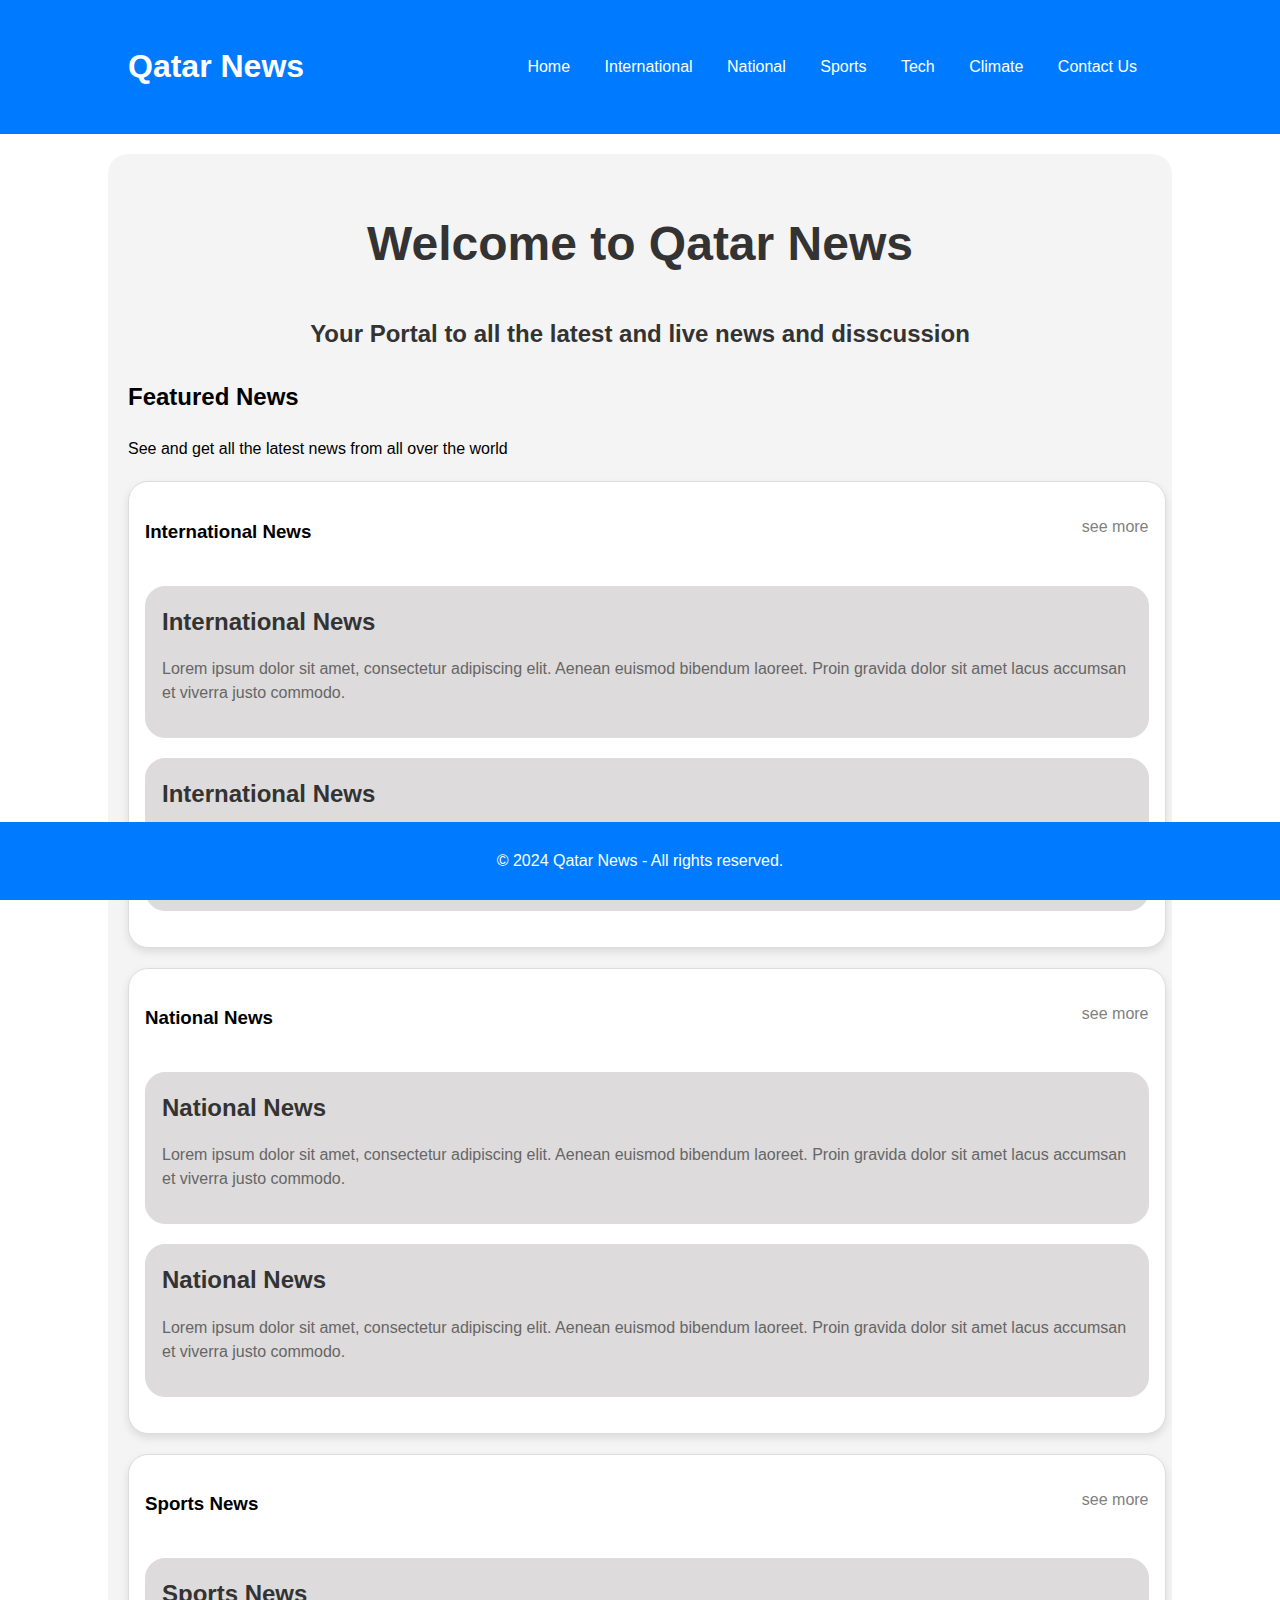
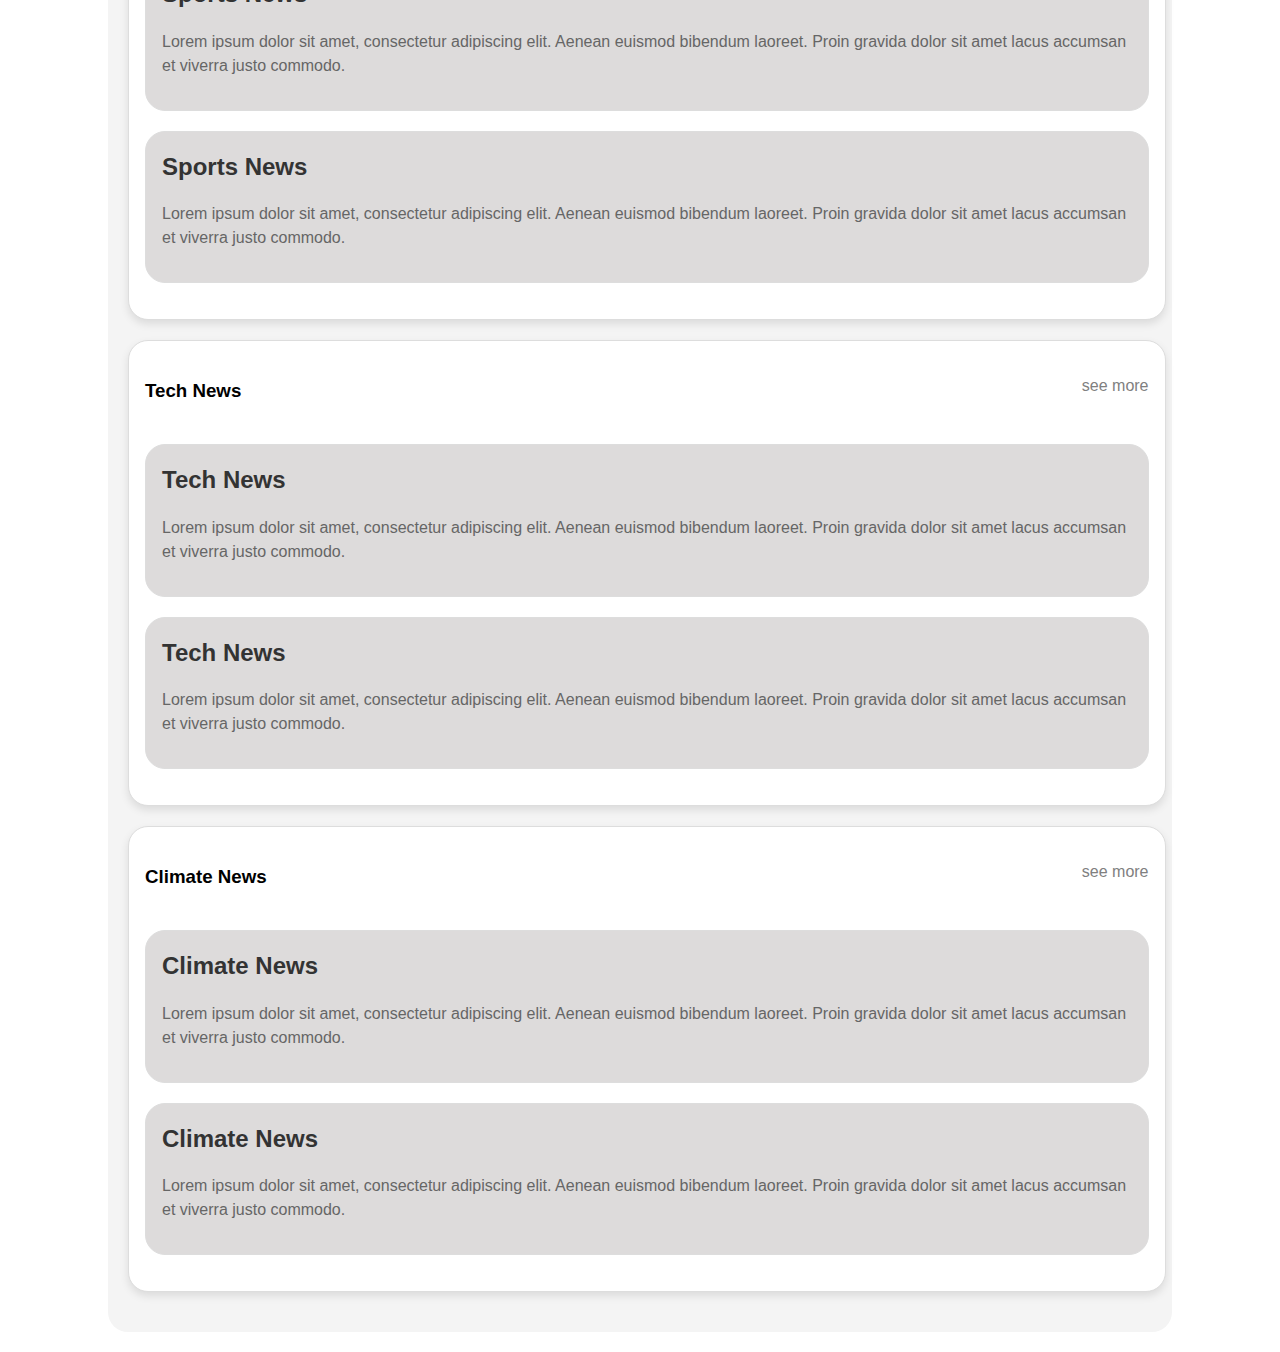
<file: index.html>
<!DOCTYPE html>
<html lang="en">

<head>
    <meta charset="UTF-8">
    <meta name="viewport" content="width=device-width, initial-scale=1.0">
    <title>News Website - Skeleton</title>
    <!-- Link to external CSS file for styling -->
    <link rel="stylesheet" href="styles\styles.css">
</head>

<body>
    <!-- Header Section -->
    <header>
        <div class="header-container">
            <h1>Qatar News</h1>
            <!-- Navigation links to other pages -->
            <nav>
                <a href="index.html">Home</a>
                <a href="international.html">International</a>
                <a href="national.html">National</a>
                <a href="sports.html">Sports</a>
                <a href="tech.html">Tech</a>
                <a href="weather.html">Climate</a>
                <a href="contact.html">Contact Us</a>
            </nav>
        </div>
    </header>

    <!-- Main Content Section -->
    <main>
        <section>
            <div class="main-heading news-heading">
                <h1>Welcome to Qatar News</h1>
                <p>Your Portal to all the latest and live news and disscussion</p>
            </div>
            <!-- Featured News Section -->
            <section>
                <h2>Featured News</h2>
                <p>See and get all the latest news from all over the world</p>
                <div class="news-headings">
                    <div class="flex">
                        <h3>International News</h3>
                        <a href="international.html">
                            <p>see more</p>
                        </a>
                    </div>

                    <div class="news-card">
                        <h4 class="news-heading">International News</h4>
                        <p class="news-content">
                            Lorem ipsum dolor sit amet, consectetur adipiscing elit. Aenean euismod bibendum laoreet.
                            Proin gravida dolor sit amet lacus accumsan et viverra justo commodo.
                        </p>
                    </div>

                    <div class="news-card">
                        <h4 class="news-heading">International News</h4>
                        <p class="news-content">
                            Lorem ipsum dolor sit amet, consectetur adipiscing elit. Aenean euismod bibendum laoreet.
                            Proin gravida dolor sit amet lacus accumsan et viverra justo commodo.
                        </p>
                    </div>
                </div>

                <div class="news-headings">
                    <div class="flex">
                        <h3>National News</h3>
                        <a href="national.html">
                            <p>see more</p>
                        </a>
                    </div>

                    <div class="news-card">
                        <h4 class="news-heading">National News</h4>
                        <p class="news-content">
                            Lorem ipsum dolor sit amet, consectetur adipiscing elit. Aenean euismod bibendum laoreet.
                            Proin gravida dolor sit amet lacus accumsan et viverra justo commodo.
                        </p>
                    </div>

                    <div class="news-card">
                        <h4 class="news-heading">National News</h4>
                        <p class="news-content">
                            Lorem ipsum dolor sit amet, consectetur adipiscing elit. Aenean euismod bibendum laoreet.
                            Proin gravida dolor sit amet lacus accumsan et viverra justo commodo.
                        </p>
                    </div>
                </div>

                <div class="news-headings">
                    <div class="flex">
                        <h3>Sports News</h3>
                        <a href="sports.html">
                            <p>see more</p>
                        </a>
                    </div>

                    <div class="news-card">
                        <h4 class="news-heading">Sports News</h4>
                        <p class="news-content">
                            Lorem ipsum dolor sit amet, consectetur adipiscing elit. Aenean euismod bibendum laoreet.
                            Proin gravida dolor sit amet lacus accumsan et viverra justo commodo.
                        </p>
                    </div>

                    <div class="news-card">
                        <h4 class="news-heading">Sports News</h4>
                        <p class="news-content">
                            Lorem ipsum dolor sit amet, consectetur adipiscing elit. Aenean euismod bibendum laoreet.
                            Proin gravida dolor sit amet lacus accumsan et viverra justo commodo.
                        </p>
                    </div>
                </div>

                <div class="news-headings">
                    <div class="flex">
                        <h3>Tech News</h3>
                        <a href="tech.html">
                            <p>see more</p>
                        </a>
                    </div>

                    <div class="news-card">
                        <h4 class="news-heading">Tech News</h4>
                        <p class="news-content">
                            Lorem ipsum dolor sit amet, consectetur adipiscing elit. Aenean euismod bibendum laoreet.
                            Proin gravida dolor sit amet lacus accumsan et viverra justo commodo.
                        </p>
                    </div>

                    <div class="news-card">
                        <h4 class="news-heading">Tech News</h4>
                        <p class="news-content">
                            Lorem ipsum dolor sit amet, consectetur adipiscing elit. Aenean euismod bibendum laoreet.
                            Proin gravida dolor sit amet lacus accumsan et viverra justo commodo.
                        </p>
                    </div>
                </div>

                <div class="news-headings">
                    <div class="flex">
                        <h3>Climate News</h3>
                        <a href="weather.html">
                            <p>see more</p>
                        </a>
                    </div>

                    <div class="news-card">
                        <h4 class="news-heading">Climate News</h4>
                        <p class="news-content">
                            Lorem ipsum dolor sit amet, consectetur adipiscing elit. Aenean euismod bibendum laoreet.
                            Proin gravida dolor sit amet lacus accumsan et viverra justo commodo.
                        </p>
                    </div>

                    <div class="news-card">
                        <h4 class="news-heading">Climate News</h4>
                        <p class="news-content">
                            Lorem ipsum dolor sit amet, consectetur adipiscing elit. Aenean euismod bibendum laoreet.
                            Proin gravida dolor sit amet lacus accumsan et viverra justo commodo.
                        </p>
                    </div>
                </div>
            </section>
        </section>
    </main>

    <!-- Footer Section -->
    <footer>
        <div class="footer-container">
            <p>&copy; 2024 Qatar News - All rights reserved.</p>
        </div>
    </footer>
</body>

</html>
</file>
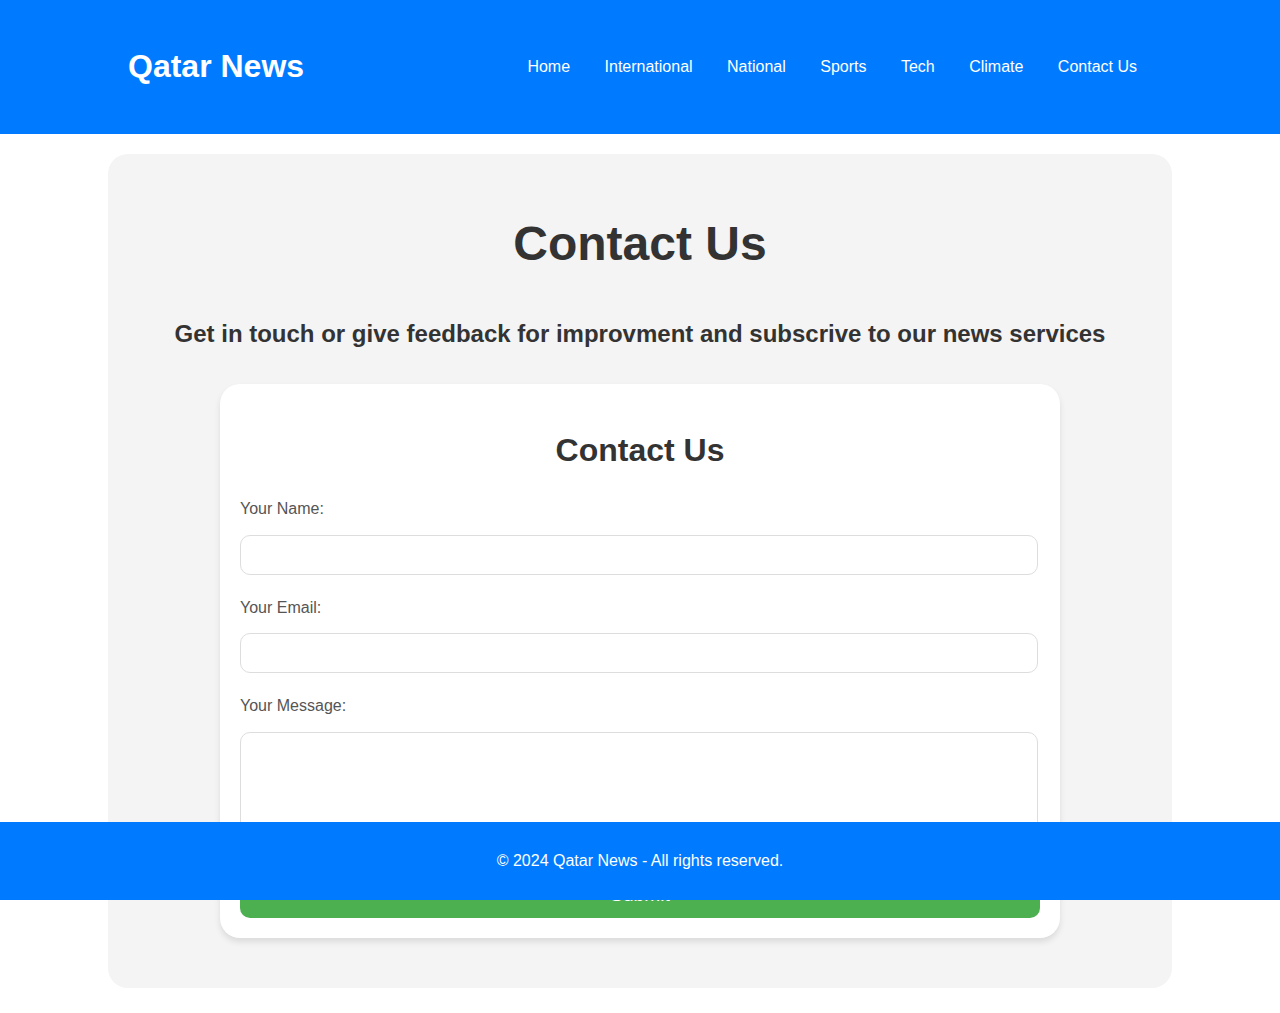
<file: contact.html>
<!DOCTYPE html>
<html lang="en">
<head>
    <meta charset="UTF-8">
    <meta name="viewport" content="width=device-width, initial-scale=1.0">
    <title>News Website - Skeleton</title>
    <!-- Link to external CSS file for styling -->
    <link rel="stylesheet" href="styles\styles.css">
</head>
<body>
    <!-- Header Section -->
    <header>
        <div class="header-container">
            <h1>Qatar News</h1>
            <!-- Navigation links to other pages -->
            <nav>
                <a href="index.html">Home</a>
                <a href="international.html">International</a>
                <a href="national.html">National</a>
                <a href="sports.html">Sports</a>
                <a href="tech.html">Tech</a>
                <a href="weather.html">Climate</a>
                <a href="contact.html">Contact Us</a>
            </nav>
        </div>
    </header>

    <!-- Main Content Section -->
    <main>
        <section>
            <div class="main-heading news-heading">
                <h1>Contact Us</h1>
                <p>Get in touch or give feedback for improvment and subscrive to our news services</p>
            </div>

            <section class="contact-section">
                <h1>Contact Us</h1>
                <form class="contact-form">
                  <div class="form-group">
                    <label for="name">Your Name:</label>
                    <input type="text" id="name" name="name" required>
                  </div>
                  
                  <div class="form-group">
                    <label for="email">Your Email:</label>
                    <input type="email" id="email" name="email" required>
                  </div>
                  
                  <div class="form-group">
                    <label for="message">Your Message:</label>
                    <textarea id="message" name="message" rows="5" required></textarea>
                  </div>
                  
                </form>
                <a href="thankyou.html"><button type="button" class="submit-button">Submit</button></a>
              </section>
        </section>
    </main>

    <!-- Footer Section -->
    <footer>
        <div class="footer-container">
            <p>&copy; 2024 Qatar News - All rights reserved.</p>
        </div>
    </footer>
</body>
</html>
</file>
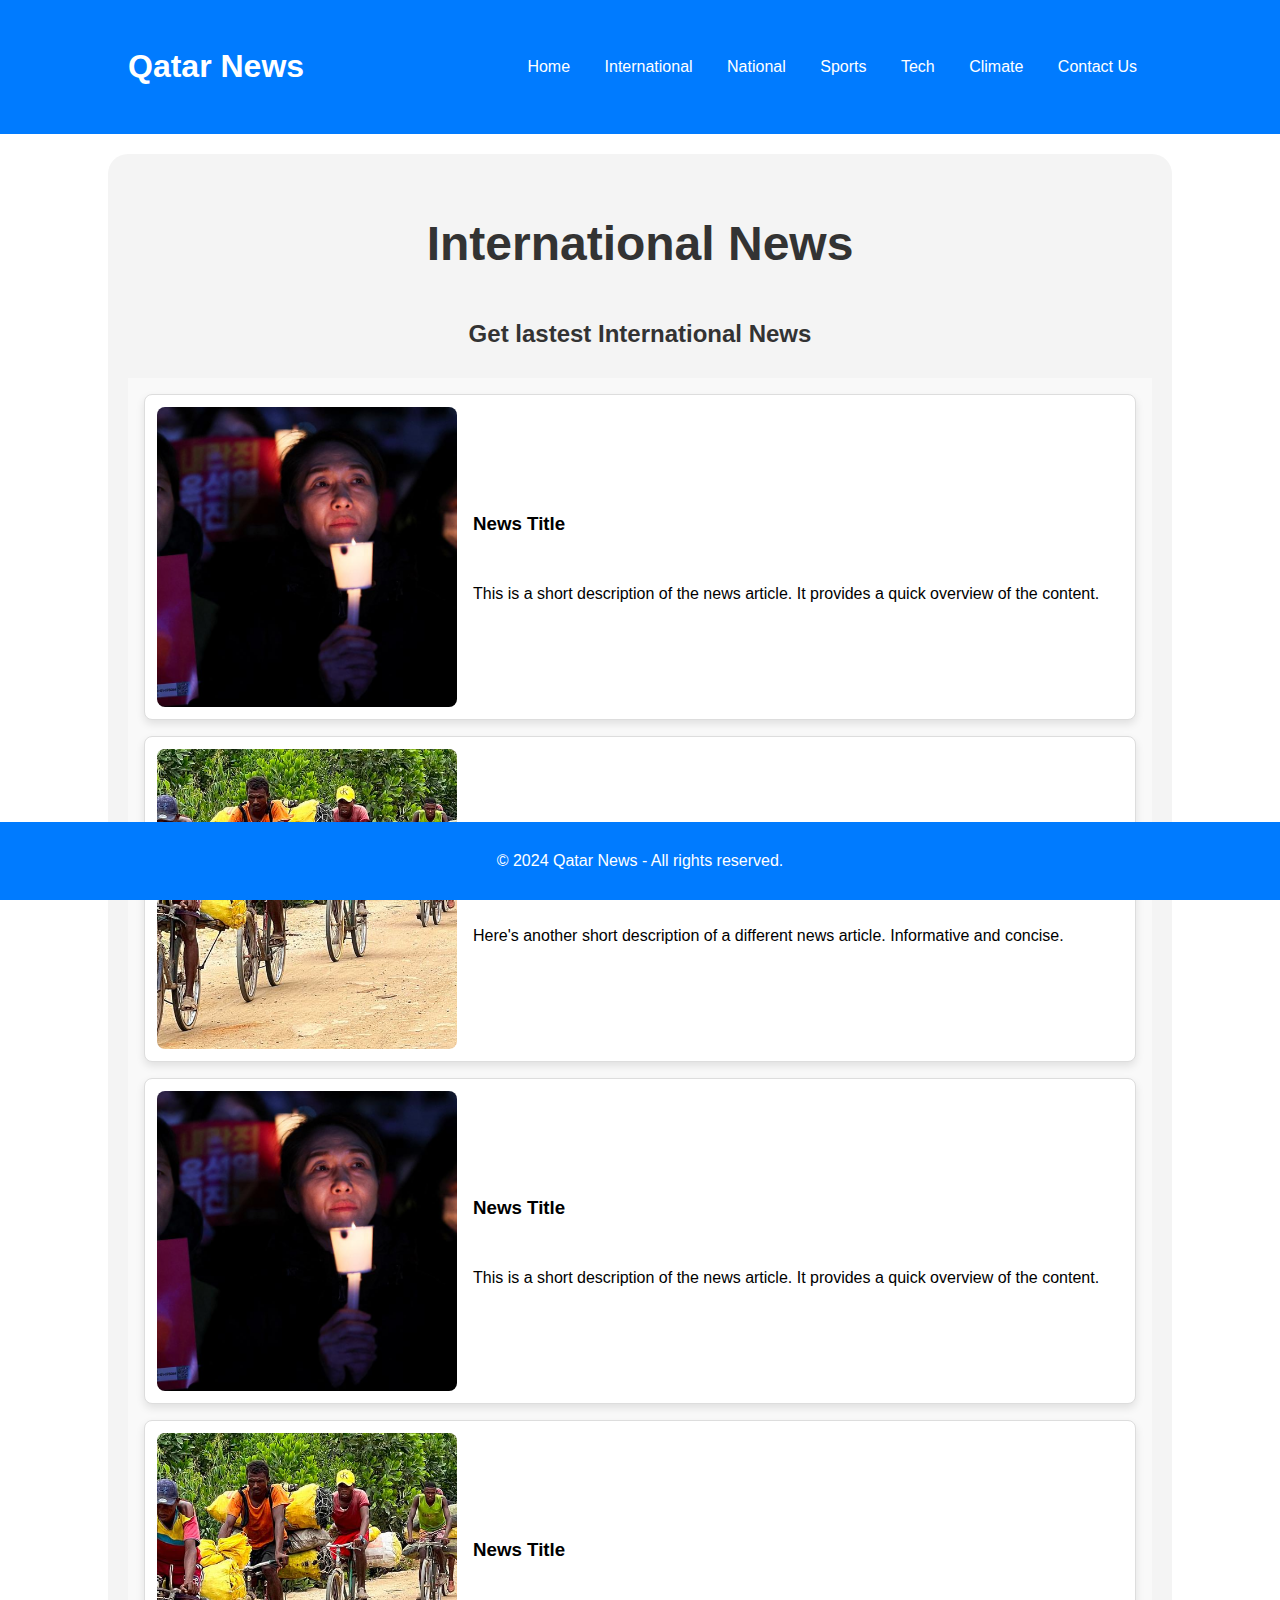
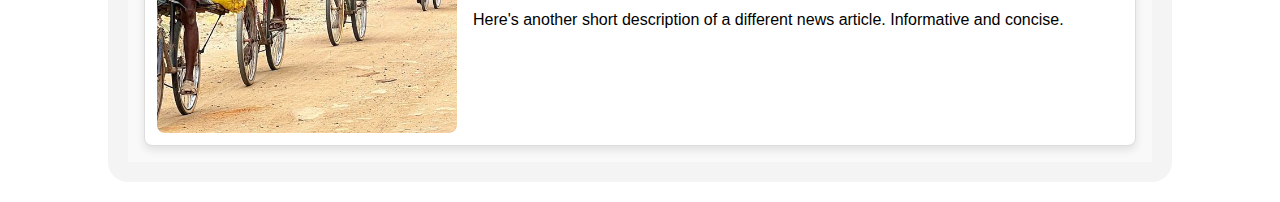
<file: international.html>
<!DOCTYPE html>
<html lang="en">
<head>
    <meta charset="UTF-8">
    <meta name="viewport" content="width=device-width, initial-scale=1.0">
    <title>News Website - Skeleton</title>
    <!-- Link to external CSS file for styling -->
    <link rel="stylesheet" href="styles\styles.css">
</head>
<body>
    <!-- Header Section -->
    <header>
        <div class="header-container">
            <h1>Qatar News</h1>
            <!-- Navigation links to other pages -->
            <nav>
                <a href="index.html">Home</a>
                <a href="international.html">International</a>
                <a href="national.html">National</a>
                <a href="sports.html">Sports</a>
                <a href="tech.html">Tech</a>
                <a href="weather.html">Climate</a>
                <a href="contact.html">Contact Us</a>
            </nav>
        </div>
    </header>

    <!-- Main Content Section -->
    <main>
        <section>
            <div class="main-heading news-heading">
                <h1>International News</h1>
                <p>Get lastest International News</p>
            </div>

            <section class="newss-section">
                
                <div class="newss-card">
                  <img src="images/2.jpeg" alt="News Image" class="newss-image">
                  <div class="newss-content">
                    <h3 class="newss-title">News Title</h3>
                    <p class="newss-description">
                      This is a short description of the news article. It provides a quick overview of the content.
                    </p>
                  </div>
                </div>
                
                <div class="newss-card">
                  <img src="images/3.jpg" alt="News Image" class="newss-image">
                  <div class="newss-content">
                    <h3 class="newss-title">News Title</h3>
                    <p class="newss-description">
                      Here's another short description of a different news article. Informative and concise.
                    </p>
                  </div>
                </div>
                
                <div class="newss-card">
                    <img src="images/2.jpeg" alt="News Image" class="newss-image">
                    <div class="newss-content">
                      <h3 class="newss-title">News Title</h3>
                      <p class="newss-description">
                        This is a short description of the news article. It provides a quick overview of the content.
                      </p>
                    </div>
                  </div>
                  
                  <div class="newss-card">
                    <img src="images/3.jpg" alt="News Image" class="newss-image">
                    <div class="newss-content">
                      <h3 class="newss-title">News Title</h3>
                      <p class="newss-description">
                        Here's another short description of a different news article. Informative and concise.
                      </p>
                    </div>
                  </div>

              </section>


        </section>
    </main>

    <!-- Footer Section -->
    <footer>
        <div class="footer-container">
            <p>&copy; 2024 Qatar News - All rights reserved.</p>
        </div>
    </footer>
</body>
</html>
</file>
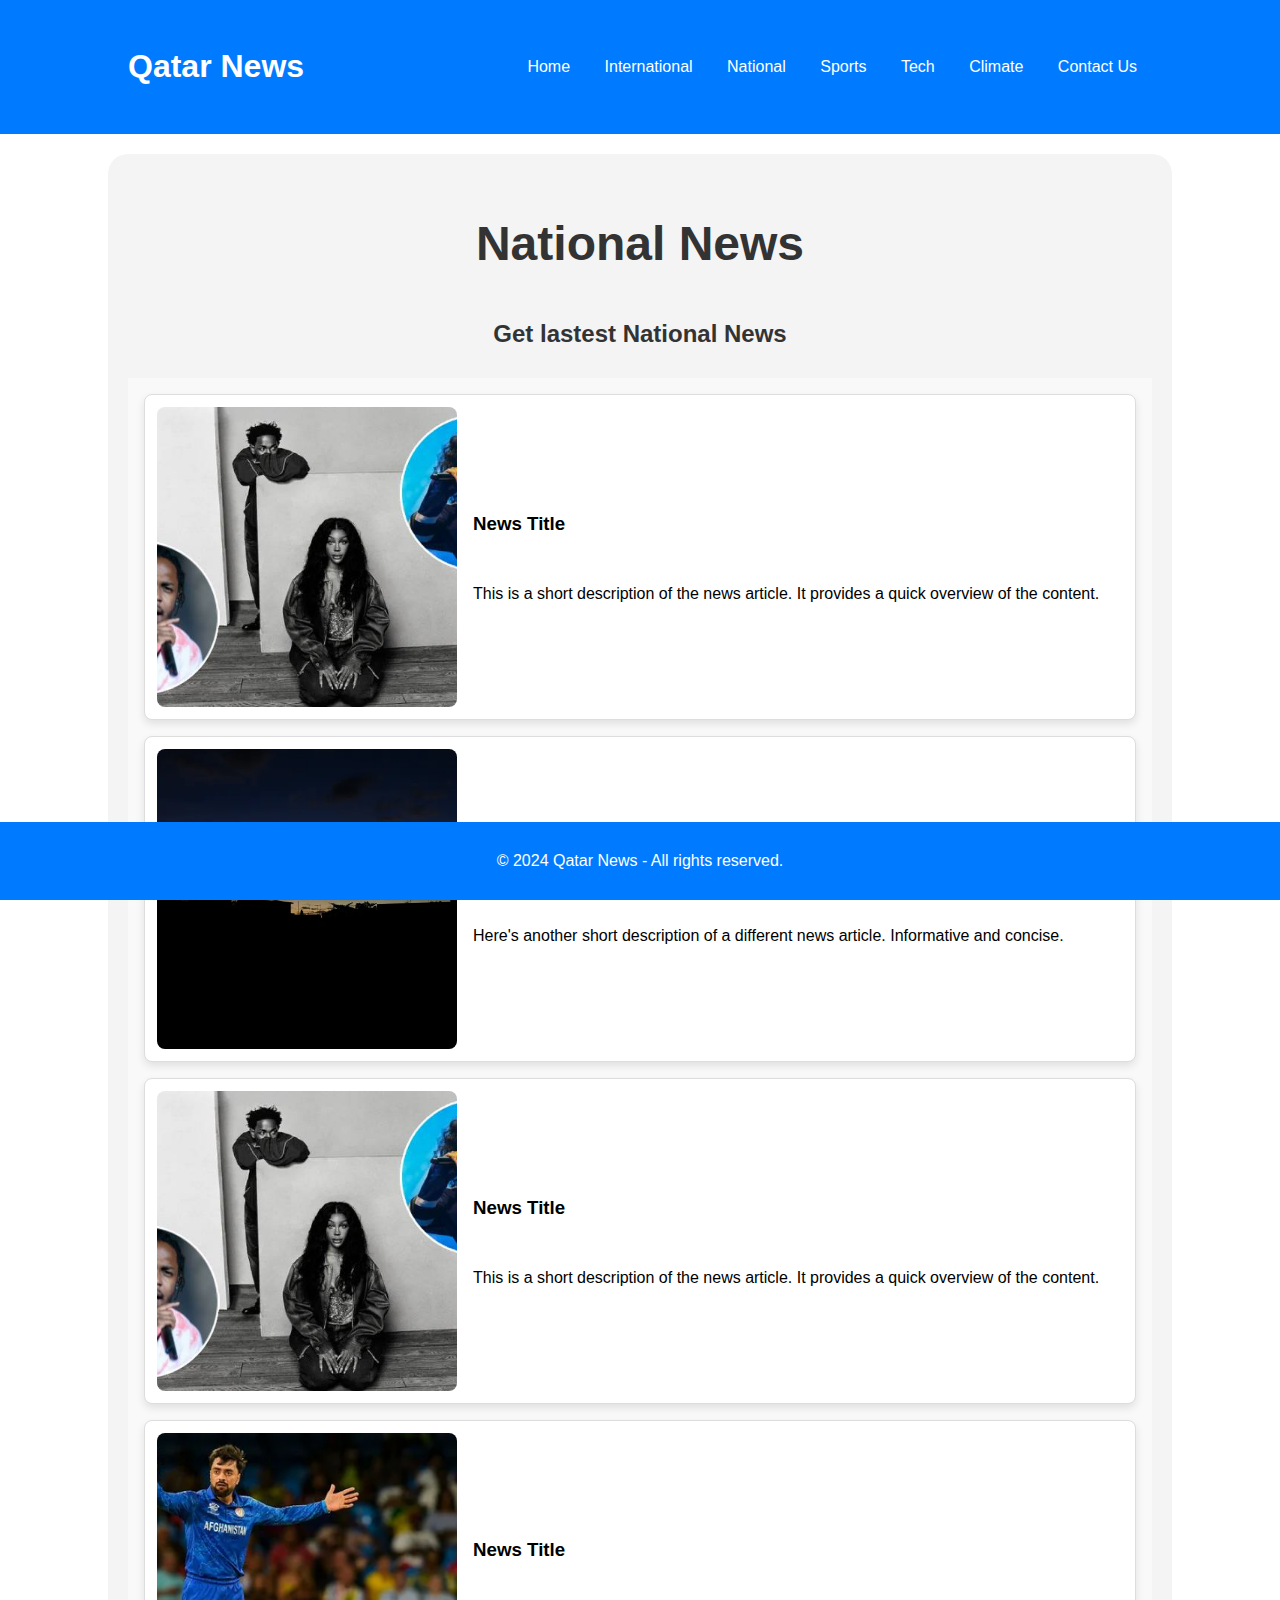
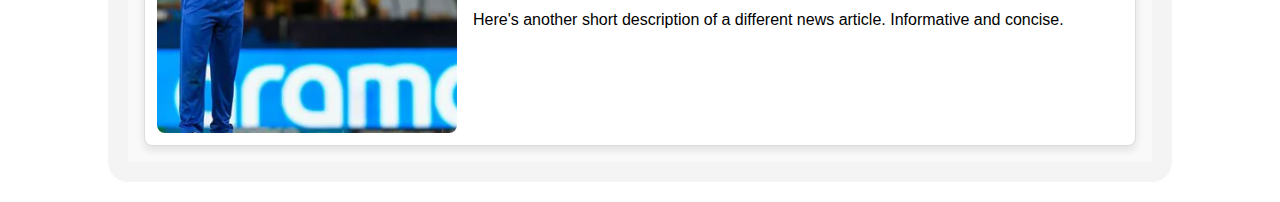
<file: national.html>
<!DOCTYPE html>
<html lang="en">
<head>
    <meta charset="UTF-8">
    <meta name="viewport" content="width=device-width, initial-scale=1.0">
    <title>News Website - Skeleton</title>
    <!-- Link to external CSS file for styling -->
    <link rel="stylesheet" href="styles\styles.css">
</head>
<body>
    <!-- Header Section -->
    <header>
        <div class="header-container">
            <h1>Qatar News</h1>
            <!-- Navigation links to other pages -->
            <nav>
                <a href="index.html">Home</a>
                <a href="international.html">International</a>
                <a href="national.html">National</a>
                <a href="sports.html">Sports</a>
                <a href="tech.html">Tech</a>
                <a href="weather.html">Climate</a>
                <a href="contact.html">Contact Us</a>
            </nav>
        </div>
    </header>

    <!-- Main Content Section -->
    <main>
        <section>
            <div class="main-heading news-heading">
                <h1>National News</h1>
                <p>Get lastest National News</p>
            </div>

            <section class="newss-section">
                
                <div class="newss-card">
                  <img src="images/6.jpg" alt="News Image" class="newss-image">
                  <div class="newss-content">
                    <h3 class="newss-title">News Title</h3>
                    <p class="newss-description">
                      This is a short description of the news article. It provides a quick overview of the content.
                    </p>
                  </div>
                </div>
                
                <div class="newss-card">
                  <img src="images/7.jpg" alt="News Image" class="newss-image">
                  <div class="newss-content">
                    <h3 class="newss-title">News Title</h3>
                    <p class="newss-description">
                      Here's another short description of a different news article. Informative and concise.
                    </p>
                  </div>
                </div>
                
                <div class="newss-card">
                    <img src="images/6.jpg" alt="News Image" class="newss-image">
                    <div class="newss-content">
                      <h3 class="newss-title">News Title</h3>
                      <p class="newss-description">
                        This is a short description of the news article. It provides a quick overview of the content.
                      </p>
                    </div>
                  </div>
                  
                  <div class="newss-card">
                    <img src="images/5.jpg" alt="News Image" class="newss-image">
                    <div class="newss-content">
                      <h3 class="newss-title">News Title</h3>
                      <p class="newss-description">
                        Here's another short description of a different news article. Informative and concise.
                      </p>
                    </div>
                  </div>

              </section>


        </section>
    </main>

    <!-- Footer Section -->
    <footer>
        <div class="footer-container">
            <p>&copy; 2024 Qatar News - All rights reserved.</p>
        </div>
    </footer>
</body>
</html>
</file>
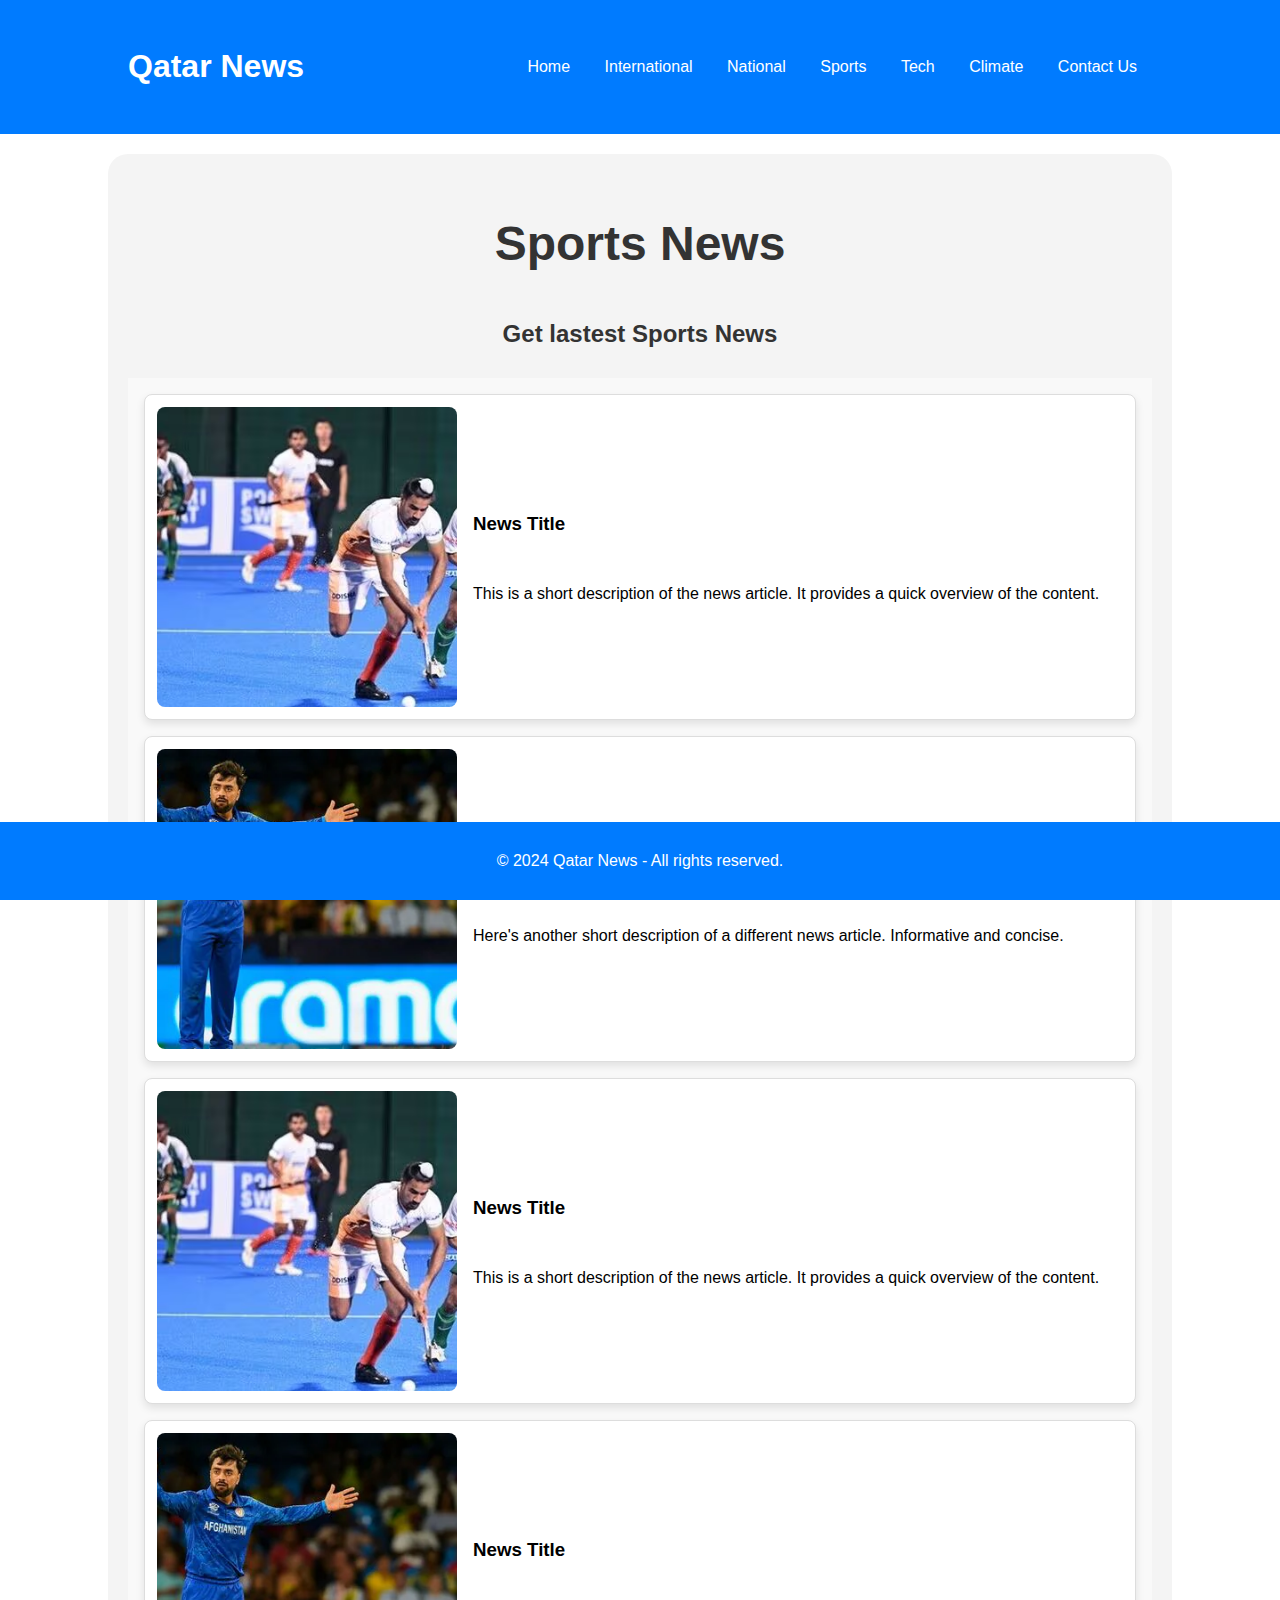
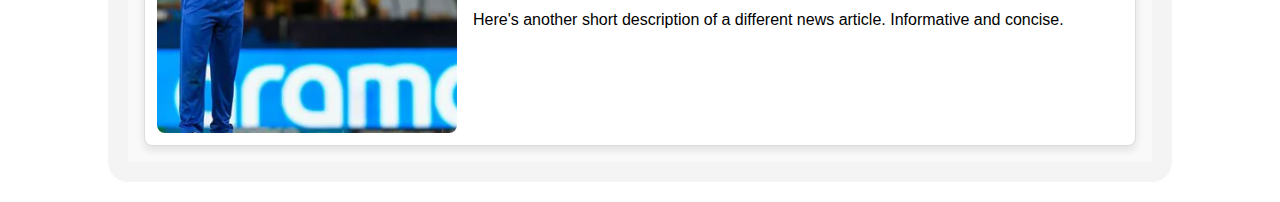
<file: sports.html>
<!DOCTYPE html>
<html lang="en">
<head>
    <meta charset="UTF-8">
    <meta name="viewport" content="width=device-width, initial-scale=1.0">
    <title>News Website - Skeleton</title>
    <!-- Link to external CSS file for styling -->
    <link rel="stylesheet" href="styles\styles.css">
</head>
<body>
    <!-- Header Section -->
    <header>
        <div class="header-container">
            <h1>Qatar News</h1>
            <!-- Navigation links to other pages -->
            <nav>
                <a href="index.html">Home</a>
                <a href="international.html">International</a>
                <a href="national.html">National</a>
                <a href="sports.html">Sports</a>
                <a href="tech.html">Tech</a>
                <a href="weather.html">Climate</a>
                <a href="contact.html">Contact Us</a>
            </nav>
        </div>
    </header>

    <!-- Main Content Section -->
    <main>
        <section>
            <div class="main-heading news-heading">
                <h1>Sports News</h1>
                <p>Get lastest Sports News</p>
            </div>

            <section class="newss-section">
                
                <div class="newss-card">
                  <img src="images/4.jpg" alt="News Image" class="newss-image">
                  <div class="newss-content">
                    <h3 class="newss-title">News Title</h3>
                    <p class="newss-description">
                      This is a short description of the news article. It provides a quick overview of the content.
                    </p>
                  </div>
                </div>
                
                <div class="newss-card">
                  <img src="images/5.jpg" alt="News Image" class="newss-image">
                  <div class="newss-content">
                    <h3 class="newss-title">News Title</h3>
                    <p class="newss-description">
                      Here's another short description of a different news article. Informative and concise.
                    </p>
                  </div>
                </div>
                
                <div class="newss-card">
                    <img src="images/4.jpg" alt="News Image" class="newss-image">
                    <div class="newss-content">
                      <h3 class="newss-title">News Title</h3>
                      <p class="newss-description">
                        This is a short description of the news article. It provides a quick overview of the content.
                      </p>
                    </div>
                  </div>
                  
                  <div class="newss-card">
                    <img src="images/5.jpg" alt="News Image" class="newss-image">
                    <div class="newss-content">
                      <h3 class="newss-title">News Title</h3>
                      <p class="newss-description">
                        Here's another short description of a different news article. Informative and concise.
                      </p>
                    </div>
                  </div>

              </section>


        </section>
    </main>

    <!-- Footer Section -->
    <footer>
        <div class="footer-container">
            <p>&copy; 2024 Qatar News - All rights reserved.</p>
        </div>
    </footer>
</body>
</html>
</file>
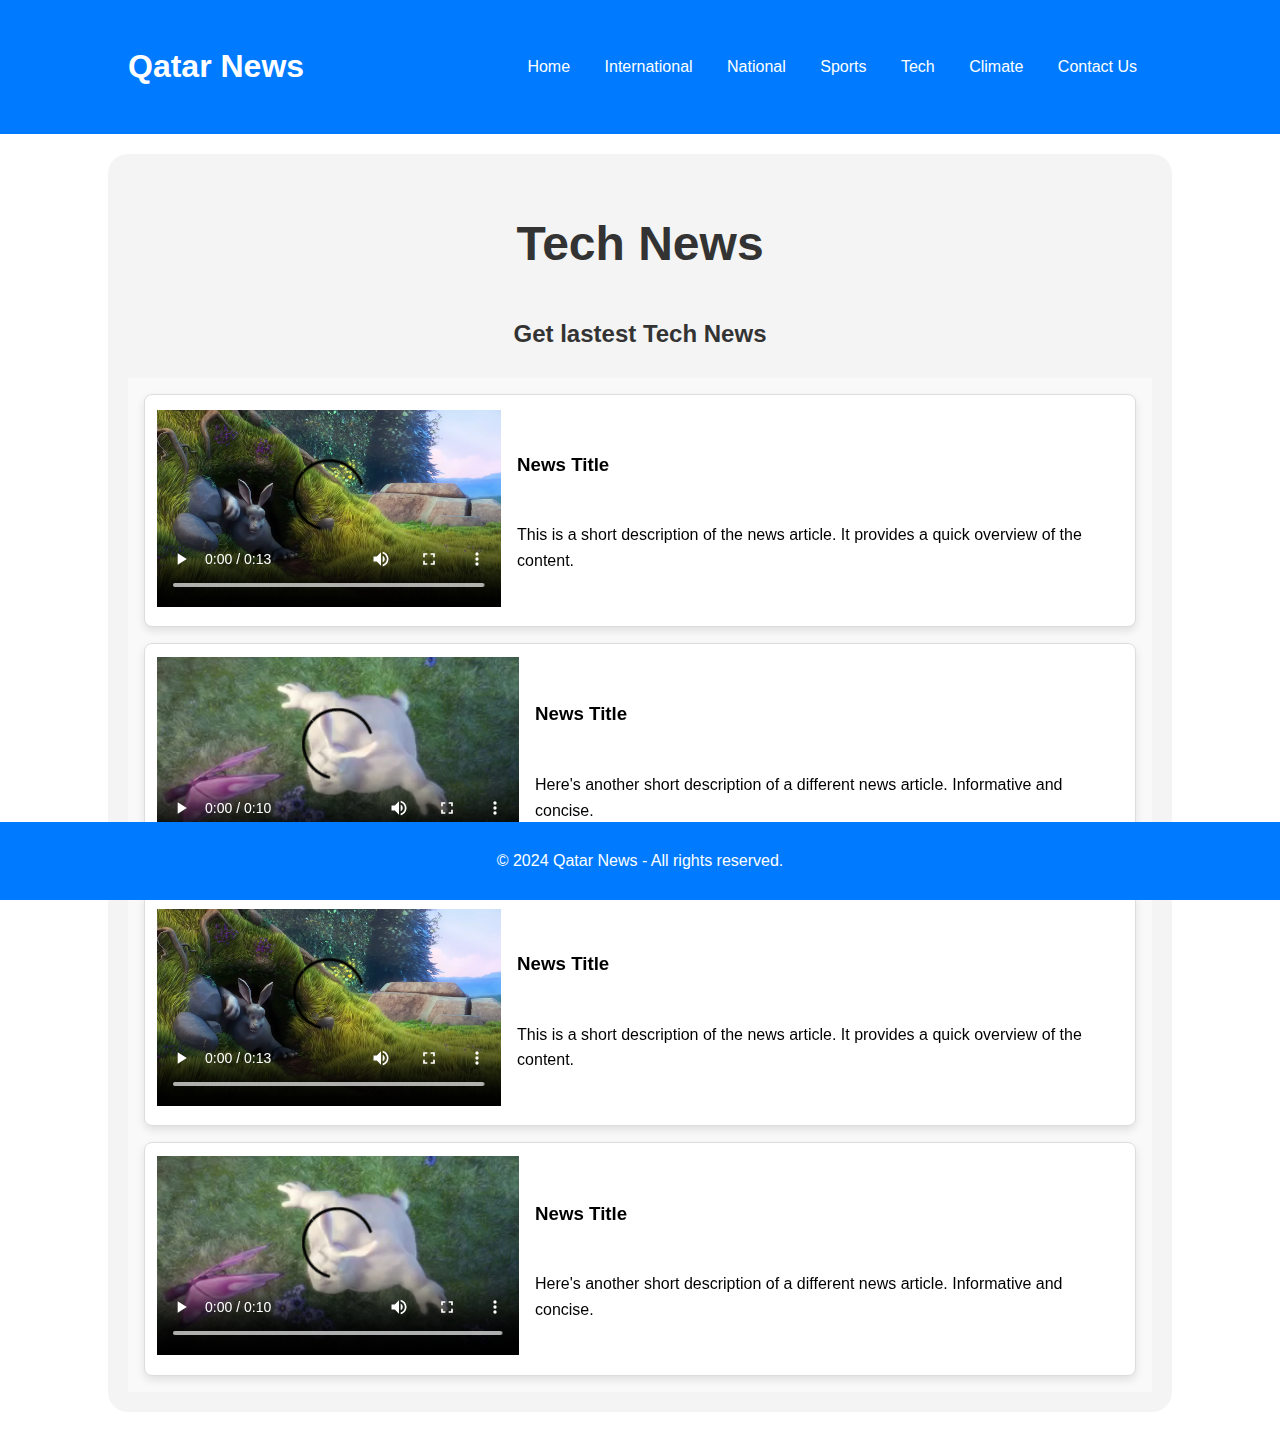
<file: tech.html>
<!DOCTYPE html>
<html lang="en">

<head>
    <meta charset="UTF-8">
    <meta name="viewport" content="width=device-width, initial-scale=1.0">
    <title>News Website - Skeleton</title>
    <!-- Link to external CSS file for styling -->
    <link rel="stylesheet" href="styles\styles.css">
</head>

<body>
    <!-- Header Section -->
    <header>
        <div class="header-container">
            <h1>Qatar News</h1>
            <!-- Navigation links to other pages -->
            <nav>
                <a href="index.html">Home</a>
                <a href="international.html">International</a>
                <a href="national.html">National</a>
                <a href="sports.html">Sports</a>
                <a href="tech.html">Tech</a>
                <a href="weather.html">Climate</a>
                <a href="contact.html">Contact Us</a>
            </nav>
        </div>
    </header>

    <!-- Main Content Section -->
    <main>
        <section>
            <div class="main-heading news-heading">
                <h1>Tech News</h1>
                <p>Get lastest Tech News</p>
            </div>

            <section class="newss-section">

                <div class="newss-card">
                    <div class="news-video">
                        <video width="100%" height="200" controls>
                            <source src="videos/1.mp4" type="video/mp4">
                            Your browser does not support the video tag.
                          </video>
                    </div>
                    <div class="newss-content">
                        <h3 class="newss-title">News Title</h3>
                        <p class="newss-description">
                            This is a short description of the news article. It provides a quick overview of the
                            content.
                        </p>
                    </div>
                </div>

                <div class="newss-card">
                    <div class="news-video">
                        <video width="100%" height="200" controls>
                            <source src="videos/2.mp4" type="video/mp4">
                            Your browser does not support the video tag.
                          </video>
                    </div>
                    <div class="newss-content">
                        <h3 class="newss-title">News Title</h3>
                        <p class="newss-description">
                            Here's another short description of a different news article. Informative and concise.
                        </p>
                    </div>
                </div>

                <div class="newss-card">
                    <div class="news-video">
                        <video width="100%" height="200" controls>
                            <source src="videos/1.mp4" type="video/mp4">
                            Your browser does not support the video tag.
                          </video>
                    </div>
                    <div class="newss-content">
                        <h3 class="newss-title">News Title</h3>
                        <p class="newss-description">
                            This is a short description of the news article. It provides a quick overview of the
                            content.
                        </p>
                    </div>
                </div>

                <div class="newss-card">
                    <div class="news-video">
                        <video width="100%" height="200" controls>
                            <source src="videos/2.mp4" type="video/mp4">
                            Your browser does not support the video tag.
                          </video>
                    </div>
                    <div class="newss-content">
                        <h3 class="newss-title">News Title</h3>
                        <p class="newss-description">
                            Here's another short description of a different news article. Informative and concise.
                        </p>
                    </div>
                </div>

            </section>


        </section>
    </main>

    <!-- Footer Section -->
    <footer>
        <div class="footer-container">
            <p>&copy; 2024 Qatar News - All rights reserved.</p>
        </div>
    </footer>
</body>

</html>
</file>
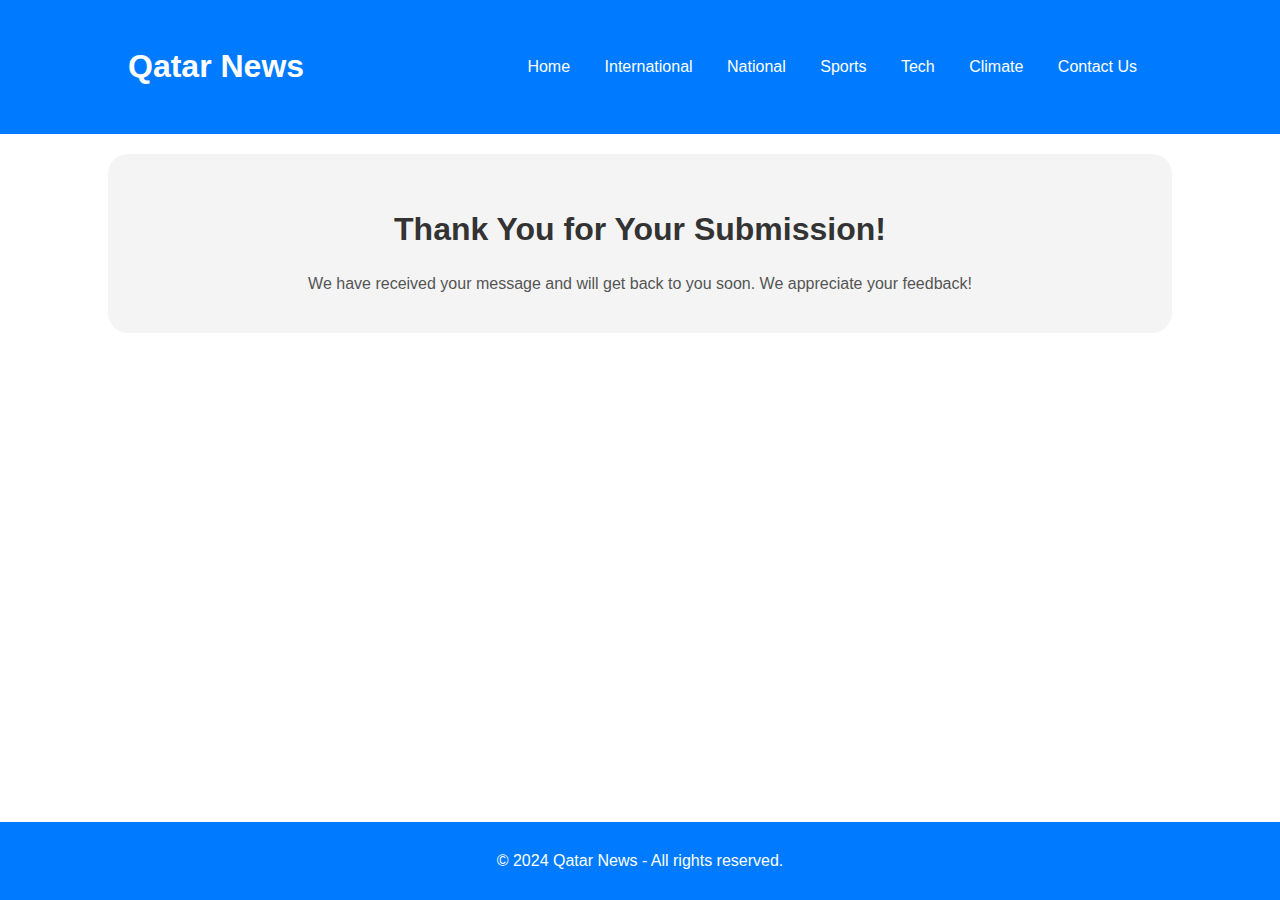
<file: thankyou.html>
<!DOCTYPE html>
<html lang="en">

<head>
    <meta charset="UTF-8">
    <meta name="viewport" content="width=device-width, initial-scale=1.0">
    <title>News Website - Skeleton</title>
    <!-- Link to external CSS file for styling -->
    <link rel="stylesheet" href="styles\styles.css">
</head>

<body>
    <!-- Header Section -->
    <header>
        <div class="header-container">
            <h1>Qatar News</h1>
            <!-- Navigation links to other pages -->
            <nav>
                <a href="index.html">Home</a>
                <a href="international.html">International</a>
                <a href="national.html">National</a>
                <a href="sports.html">Sports</a>
                <a href="tech.html">Tech</a>
                <a href="weather.html">Climate</a>
                <a href="contact.html">Contact Us</a>
            </nav>
        </div>
    </header>

    <!-- Main Content Section -->
    <main>
        <section class="thank-you-section">
            <h1>Thank You for Your Submission!</h1>
            <p>We have received your message and will get back to you soon. We appreciate your feedback!</p>
          </section>
    </main>

    <!-- Footer Section -->
    <footer>
        <div class="footer-container">
            <p>&copy; 2024 Qatar News - All rights reserved.</p>
        </div>
    </footer>
</body>

</html>
</file>
